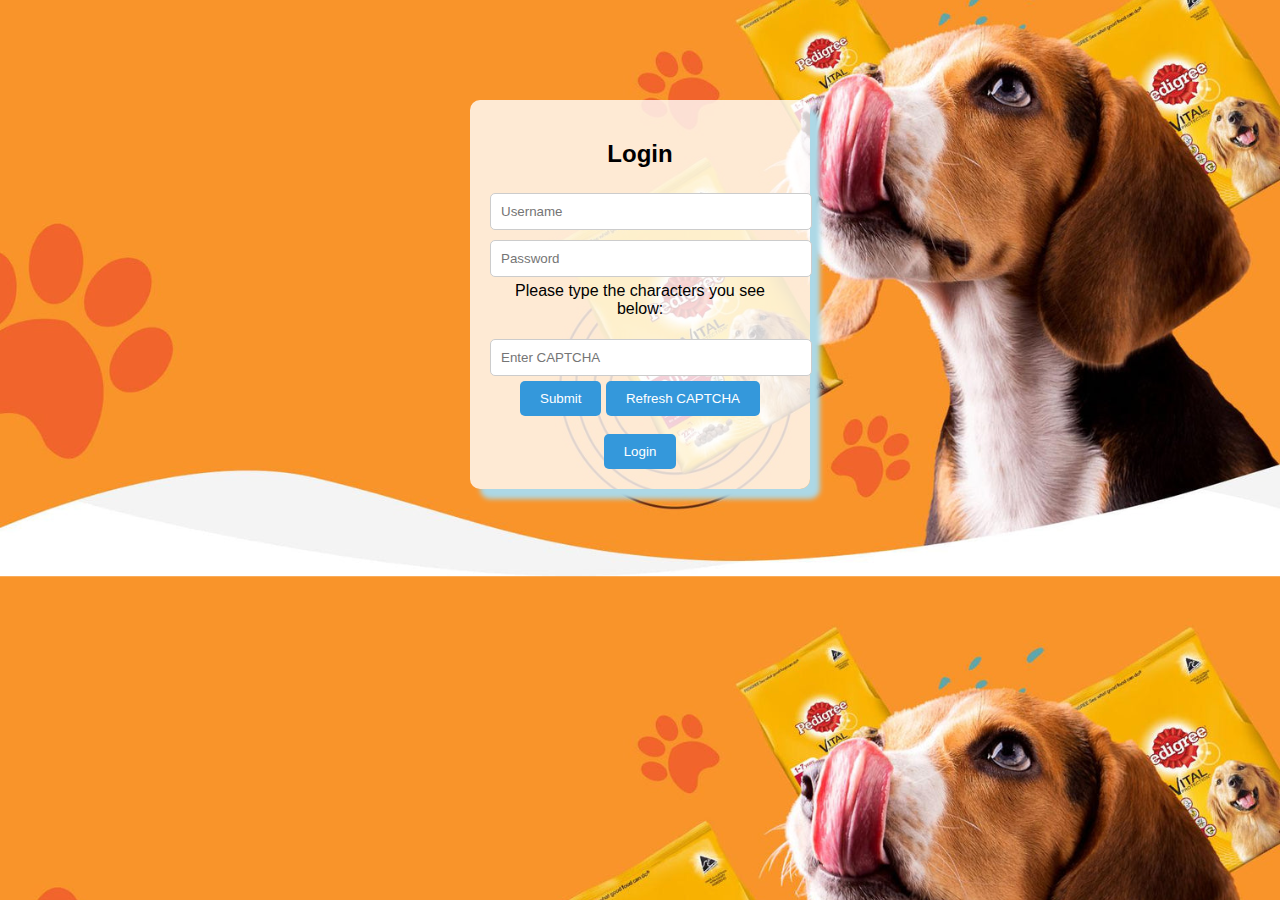
<file: kitter-master/login.html>
<!DOCTYPE html>
<html lang="en">
<head>
<meta charset="UTF-8">
<meta name="viewport" content="width=device-width, initial-scale=1.0">
<title>Login Page</title>
<style>
  body {
    margin: 0;
    padding: 0;
    font-family: Arial, sans-serif;
    background-image: url('./assets/images/hero-banner.jpg'); 
    background-size: cover;
    background-position: center;
  }

  .login-container {
   background-color: rgba(255, 255, 255, 0.8); /*Semi-transparent white background */
    padding: 20px;
    border-radius: 10px;
    width: 300px;
    margin: auto;
    margin-top: 100px;
    text-align: center;
    box-shadow: 10px  10px 5px lightblue;
  }

  input[type="text"],
  input[type="password"] {
    width: 100%;
    padding: 10px;
    margin: 5px 0;
    border: 1px solid #ccc;
    border-radius: 5px;
  }

  button {
    background-color: #3498db;
    color: white;
    padding: 10px 20px;
    border: none;
    border-radius: 5px;
    cursor: pointer;
  }
</style>
</head>
<body>
<div class="login-container">
  <h2>Login</h2>
  <form>
    <input type="text" placeholder="Username" required>
    <br>
    <input type="password" placeholder="Password" required>
    <br>
    <div class="captcha">
        <label>Please type the characters you see below:</label>
        <p id="captcha-text"></p>
        <input type="text" id="captcha-input" placeholder="Enter CAPTCHA">
        <button type="button" onclick="checkCaptcha()">Submit</button>
        <button type="button" onclick="generateCaptcha()">Refresh CAPTCHA</button>
    </div><br>
    <button type="submit" onclick="myFunction()">Login</button>
  </form>
</div>
<script>
    function generateCaptcha() {
        var chars = "ABCDEFGHIJKLMNOPQRSTUVWXYZabcdefghijklmnopqrstuvwxyz0123456789";
        var captcha = "";
        for (var i = 0; i < 5; i++) {
            captcha += chars.charAt(Math.floor(Math.random() * chars.length));
        }
        document.getElementById("captcha-text").textContent = captcha;
    }

    function checkCaptcha() {
        var userInput = document.getElementById("captcha-input").value;
        var captchaText = document.getElementById("captcha-text").textContent;
        
        if (userInput === captchaText) {
            alert("CAPTCHA successfully solved!");
            // Your further processing logic here
        } else {
            alert("CAPTCHA verification failed. Please try again.");
        }
    }

    function myFunction(){
        window.location.href="index.html";
    }
</script>

</body>
</html>
</file>
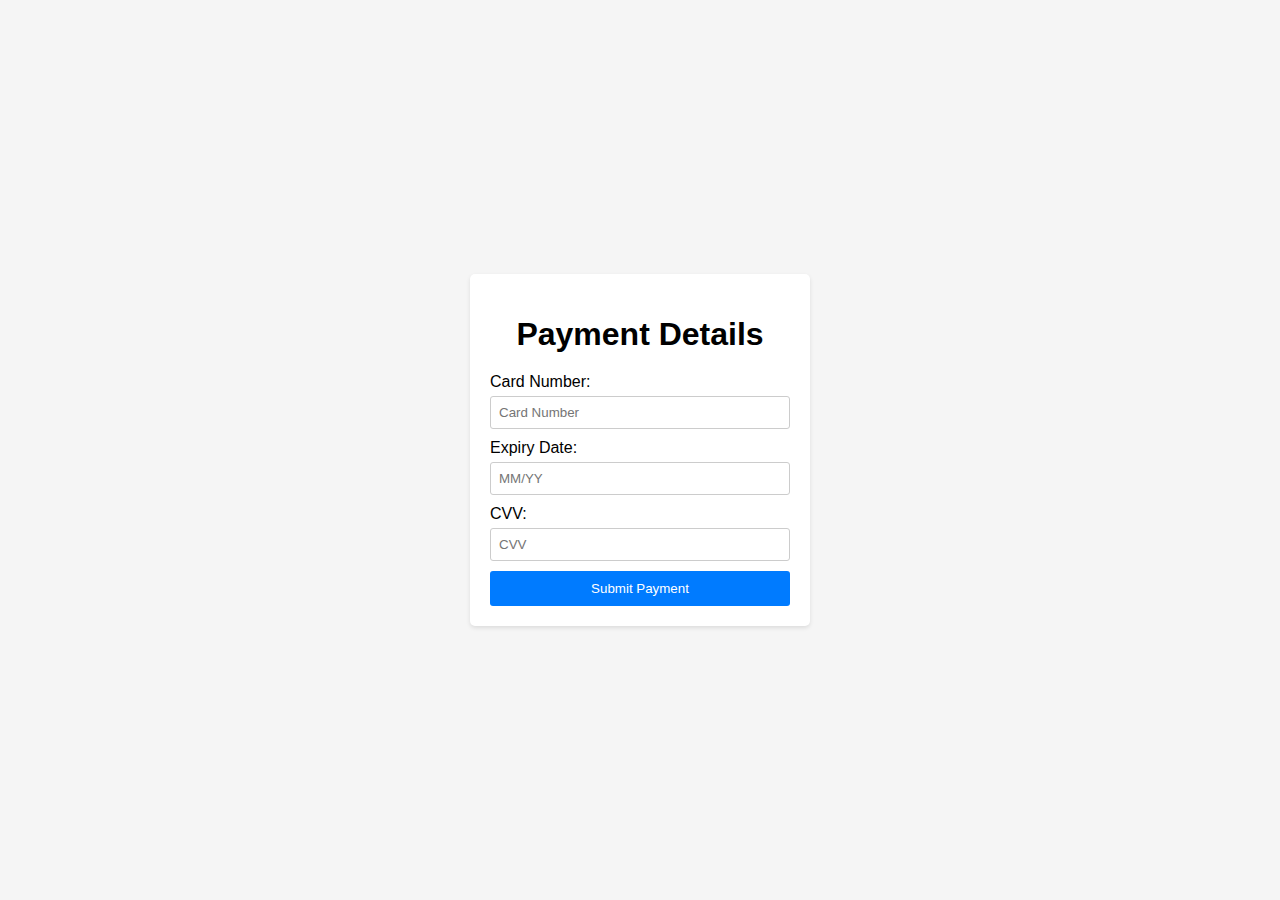
<file: kitter-master/payment.html>
<!DOCTYPE html>
<html lang="en">
<head>
    <meta charset="UTF-8">
    <meta name="viewport" content="width=device-width, initial-scale=1.0">
    <title>Payment Page</title>
 <style>
            body {
    font-family: Arial, sans-serif;
    margin: 0;
    padding: 0;
    display: flex;
    justify-content: center;
    align-items: center;
    min-height: 100vh;
    background-color: #f5f5f5;
}

.container {
    background-color: #fff;
    padding: 20px;
    border-radius: 5px;
    box-shadow: 0 2px 4px rgba(0, 0, 0, 0.1);
    width: 300px;
}

h1 {
    text-align: center;
    margin-bottom: 20px;
}

form {
    display: flex;
    flex-direction: column;
}

label {
    margin-bottom: 5px;
}

input[type="text"] {
    padding: 8px;
    margin-bottom: 10px;
    border: 1px solid #ccc;
    border-radius: 3px;
}

button {
    background-color: #007bff;
    color: #fff;
    border: none;
    padding: 10px;
    border-radius: 3px;
    cursor: pointer;
}

 </style>

</head>
<body>
    <div class="container">
        <h1>Payment Details</h1>
        <form id="payment-form">
            <label for="card-number">Card Number:</label>
            <input type="text" id="card-number" placeholder="Card Number" maxlength="16" required>
            
            <label for="expiry-date">Expiry Date:</label>
            <input type="text" id="expiry-date" placeholder="MM/YY" pattern="(0[1-9]|1[0-2])\/\d{2}" required>
            
            <label for="cvv">CVV:</label>
            <input type="text" id="cvv" placeholder="CVV" maxlength="3" required>
            
            <button type="submit">Submit Payment</button>
        </form>
        <div id="result"></div>
    </div>
    <script>
        const paymentForm = document.getElementById("payment-form");
const resultDiv = document.getElementById("result");

paymentForm.addEventListener("submit", function (event) {
    event.preventDefault();

    const cardNumber = document.getElementById("card-number").value;
    const expiryDate = document.getElementById("expiry-date").value;
    const cvv = document.getElementById("cvv").value;

    if (cardNumber && expiryDate && cvv) {
        resultDiv.textContent = "Payment successful!";
        resultDiv.style.color = "green";
    } else {
        resultDiv.textContent = "Please fill in all payment details.";
        resultDiv.style.color = "red";
    }
});

    </script>
</body>
</html>
</file>
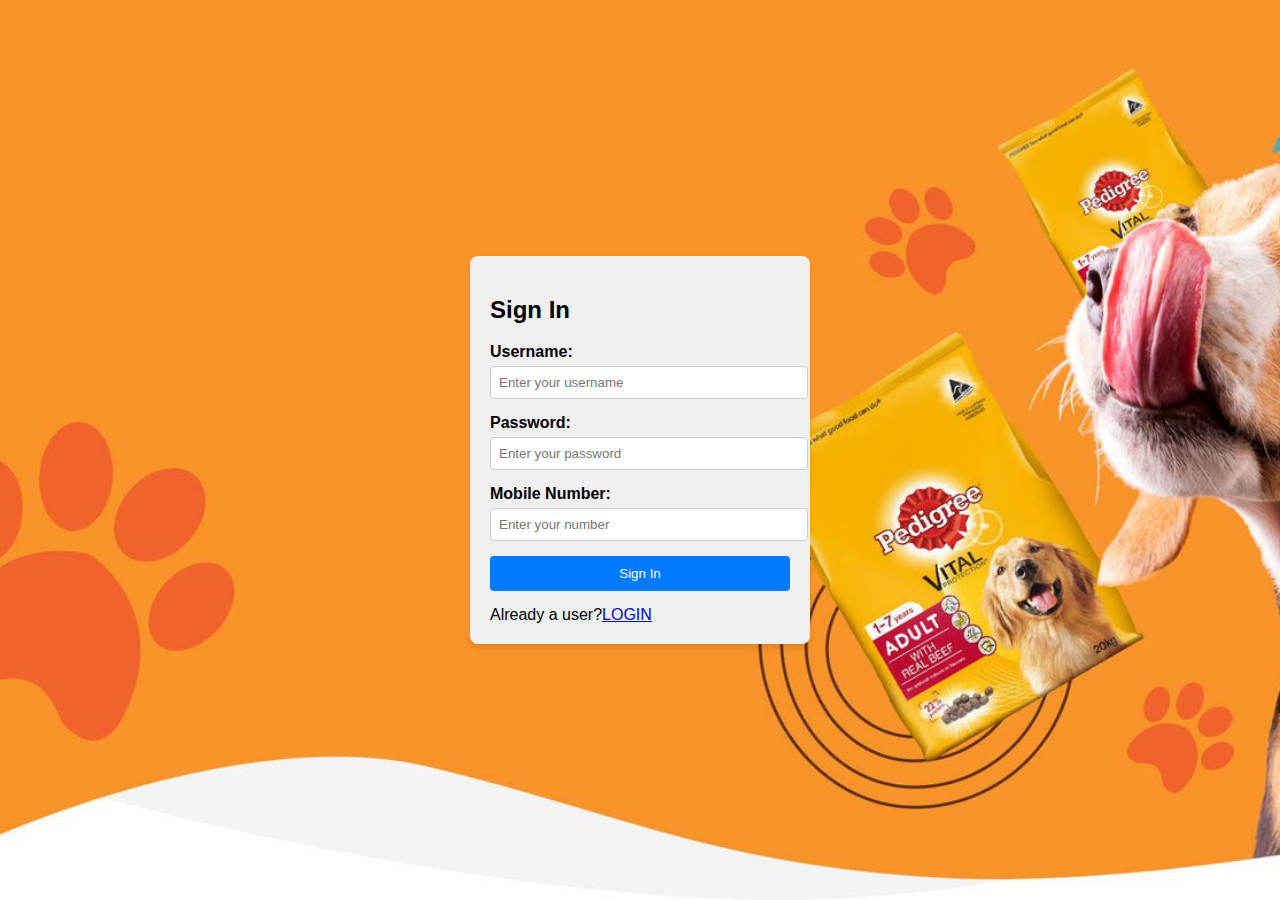
<file: kitter-master/signin.html>
<!DOCTYPE html>
<html lang="en">
<head>
<meta charset="UTF-8">
<meta name="viewport" content="width=device-width, initial-scale=1.0">
<title>Sign In Page</title>
<style>
  body {
    font-family: Arial, sans-serif;
    margin: 0;
    padding: 0;
    display: flex;
    justify-content: center;
    align-items: center;
    min-height: 100vh;
    background-size: cover;
    background-image: url('./assets/images/hero-banner.jpg');
  }

  .container {
    background-color: #fff;
    padding: 20px;
    border-radius: 8px;
    box-shadow: 0px 4px 6px rgba(0, 0, 0, 0.1);
    width: 300px;
    background-color: #f0f0f0;
  }

  .form-group {
    margin-bottom: 15px;
  }

  .form-group label {
    display: block;
    font-weight: bold;
    margin-bottom: 5px;
  }

  .form-group input {
    width: 100%;
    padding: 8px;
    border: 1px solid #ccc;
    border-radius: 4px;
  }

  .form-group button {
    background-color: #007bff;
    color: #fff;
    padding: 10px 20px;
    border: none;
    border-radius: 4px;
    cursor: pointer;
    width: 100%;
  }

  .form-group button:hover {
    background-color: #0056b3;
  }
</style>
</head>
<body>
  <div class="container">
    <h2>Sign In</h2>
    <form>
      <div class="form-group">
        <label for="username">Username:</label>
        <input type="text" id="username" name="username" placeholder="Enter your username" required>
      </div>
      <div class="form-group">
        <label for="password">Password:</label>
        <input type="password" id="password" name="password" placeholder="Enter your password" required>
      </div>
      <div class="form-group">
        <label for="number">Mobile Number:</label>
        <input type="tel" id="username" name="number" placeholder="Enter your number" required>
      </div>
      <div class="form-group">
        <button type="submit"  onclick="myFunction()">Sign In</button>
      </div>
      <div>
         Already a user?<span><a href="login.html">LOGIN</a></span>
      </div>
    </form>
  </div>
  <script>

    function myFunction(){
        window.location.href="index.html";

    }
  </script>
</body>
</html>
</file>
